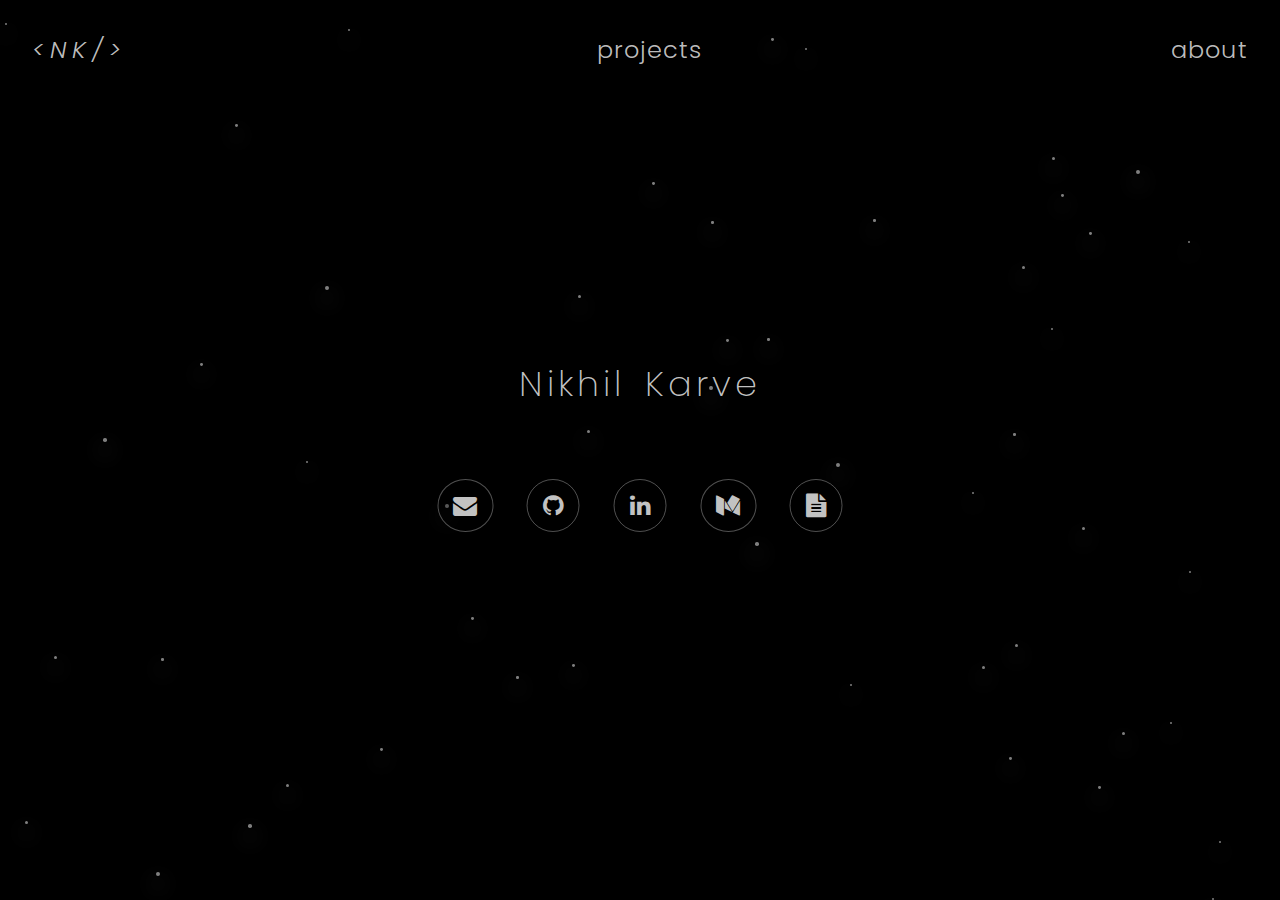
<file: index.html>
<!DOCTYPE html>
<html lang="en">
	<head>
		<meta charset="UTF-8" />
		<meta
			name="description"
			content="A minimalistic portfolio - About Nikhil Karve"
		/>
		<meta
			name="keywords"
			content="Nikhil, Karve, Nikhil Karve, about, About, GitHub, HTML, CSS, JavaScript"
		/>
		<meta name="author" content="Nikhil Karve" />
		<meta name="theme-color" content="#f4f4f4" />
		<meta
			name="viewport"
			content="width=device-width, initial-scale=1.0"
		/>

		<title>Nikhil Karve | About</title>

		<link rel="stylesheet" href="assets/css/style.css" />
		<link
			rel="shortcut icon"
			type="image/png"
			href="assets/favicon.svg"
		/>

		<link
			rel="stylesheet"
			href="https://cdnjs.cloudflare.com/ajax/libs/font-awesome/4.7.0/css/font-awesome.min.css"
		/>
		<meta property="og:site_name" content="Nikhil Karve" />
		<meta property="og:title" content="TusharNankani" />
		<meta property="og:type" content="website" />
		<meta property="og:description" content="About Nikhil Karve." />
		<meta
			property="og:url"
			content="https://nikhilkarve.github.io/about"
		/>
		<meta property="og:image" content="image/README/demo.png" />
		<meta property="twitter:image" content="image/README/demo.png" />
		<script defer src="assets/js/console.js"></script>
	</head>
	<body>
		<header>
			<section class="animated-area"></section>
			<nav>
				<li>
					<span class="logo">
						<a href="" target="_blank" rel="noopener">
							&lt;NK/&gt;
						</a>
					</span>
				</li>
				<li>
					<a class="talks" href="projects.html">projects</a>
				</li>
				<li>
					<a class="blog" href="about.html">about</a>
				</li>
			</nav>
			<div class="intro-content">
				<a href="about.html">
					<h1>Nikhil Karve</h1>
				</a>

				<ul class="contact">
					<li>
						<a
							href="mailto:karvenikhil@gmail.com"
							class="icon"
							target="_blank"
							alt="Nikhil Karve E-Mail"
							rel="noopener"
							rel="noreferrer"
							aria-label="E-mail Nikhil Karve"
						>
							<i class="fa fa-envelope" aria-hidden="true"></i>
						</a>
						<p class="desc hide">E-Mail</p>
					</li>
					<li>
						<a
							href="https://github.com/nikhilkarve"
							class="icon"
							target="_blank"
							alt="Nikhil Karve GitHub"
							rel="noopener"
							rel="noreferrer"
							aria-label="GitHub Nikhil Karve"
						>
							<i class="fa fa-github" aria-hidden="true"></i>
						</a>
						<p class="desc hide">GitHub</p>
					</li>
					<li>
						<a
							href="https://www.linkedin.com/in/nikhil-karve/"
							class="icon"
							target="_blank"
							alt="Nikhil Karve LinkedIn"
							rel="noopener"
							rel="noreferrer"
							aria-label="LinkedIn Nikhil Karve"
						>
							<i class="fa fa-linkedin" aria-hidden="true"></i>
						</a>
						<p class="desc hide">LinkedIn</p>
					</li>
					<li>
						<a
							href="https://medium.com/@nikhilkarve007"
							class="icon"
							target="_blank"
							alt="Nikhil Karve Medium"
							rel="noopener"
							rel="noreferrer"
							aria-label="Medium Nikhil Karve"
						>
							<i class="fa fa-medium" aria-hidden="true"></i>
						</a>
						<p class="desc hide">Medium</p>
					</li>
					<li>
						<a
							href="https://github.com/nikhilkarve/nikhil-resume/blob/main/Nikhil.pdf"
							class="icon"
							target="_blank"
							alt="Nikhil Karve Resume"
							rel="noopener"
							rel="noreferrer"
							aria-label="Resume Nikhil Karve"
						>
							<i class="fa fa-file-text" aria-hidden="true"></i>
						</a>
						<p class="desc hide">Resume</p>
					</li>
				</ul>
				<!-- <p class="tagline">
					come, let's figure this out
					<a
						href="https://cal.com/tusharnankani"
						alt="Nikhil Karve Cal.com"
						target="_blank"
						rel="noopener"
						rel="noreferrer"
						aria-label="Cal.com Nikhil Karve"
					>
						together</a
					>.
				</p> -->
			</div>
		</header>
		<script src="assets/js/meteor.js"></script>
	</body>
</html>
</file>
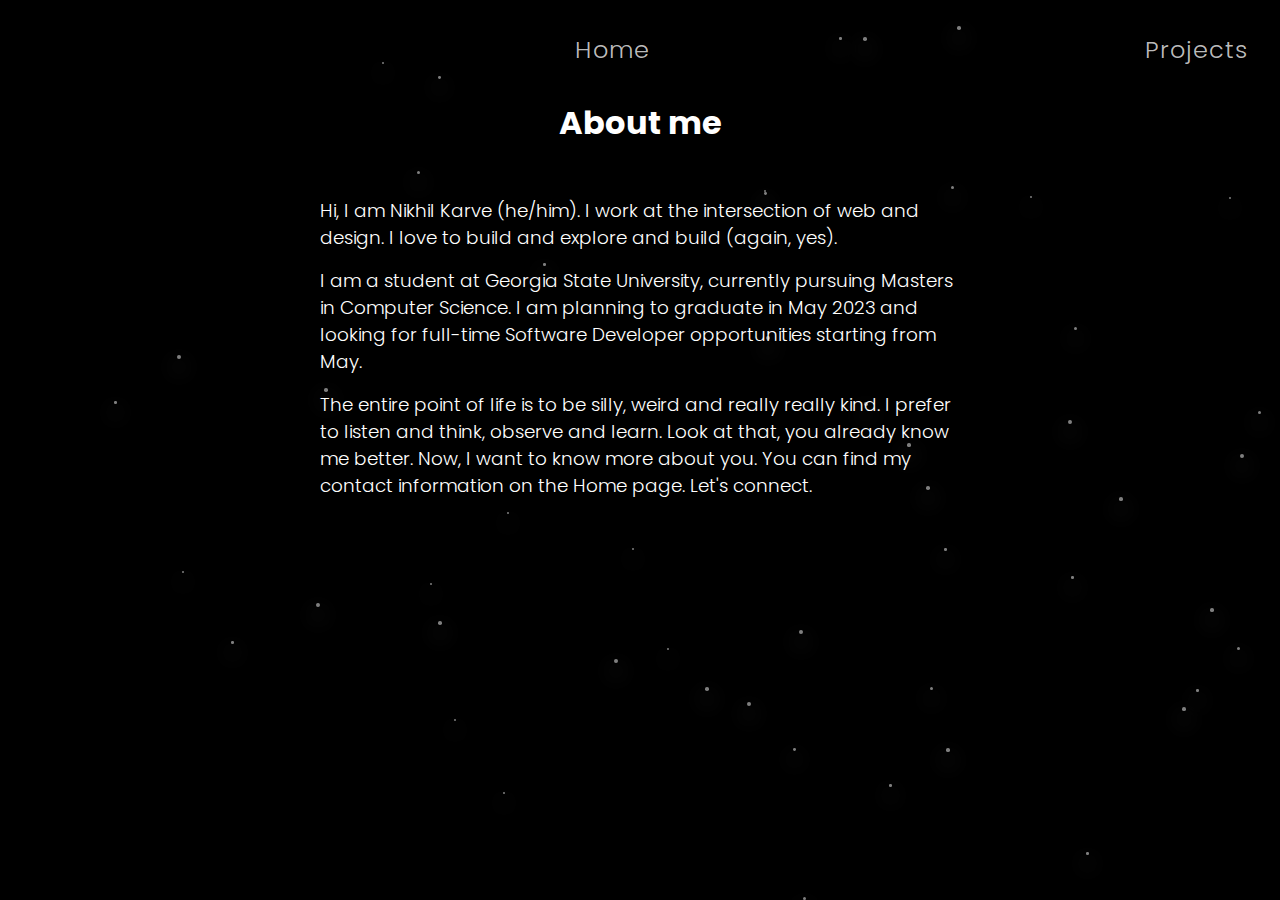
<file: about.html>
<!DOCTYPE html>
<html lang="en">
	<head>
		<meta charset="UTF-8" />

		<title>Nikhil Karve | About me</title>

		<link rel="stylesheet" href="assets/css/style.css" />
		<link
			rel="shortcut icon"
			type="image/png"
			href="assets/favicon.svg"
		/>

		<link
			rel="stylesheet"
			href="https://cdnjs.cloudflare.com/ajax/libs/font-awesome/4.7.0/css/font-awesome.min.css"
		/>
		<meta property="og:site_name" content="Nikhil Karve" />
		<meta property="og:title" content="TusharNankani" />
		<meta property="og:type" content="website" />
		<meta property="og:description" content="About Nikhil Karve." />
		<meta
			property="og:url"
			content="https://nikhilkarve.github.io/about"
		/>
		<meta property="og:image" content="image/README/demo.png" />
		<meta property="twitter:image" content="image/README/demo.png" />
		<script defer src="assets/js/console.js"></script>
	</head>
	<header>
		<body>
			<section class="animated-area"></section>
			<nav>
				<li>
					<span class="logo"> &lt;NK/&gt; </span>
				</li>
				<li>
					<a class="talks" href="index.html" rel="noopener">Home</a>
				</li>
				<li>
					<a class="blog" href="projects.html">Projects</a>
				</li>
			</nav>
			<span class="spanTest">
				<h1 class="testH">About me</h1>
			</span>

			<div class="aboutContent">
				<div class="displayAbout">
					<p class="aboutMe">
						Hi, I am Nikhil Karve (he/him). I work at the intersection
						of web and design. I love to build and explore and build
						(again, yes).
					</p>
					<p class="aboutMe">
						I am a student at Georgia State University, currently
						pursuing Masters in Computer Science. I am planning to
						graduate in May 2023 and looking for full-time Software
						Developer opportunities starting from May.
					</p>
					<p class="aboutMe">
						The entire point of life is to be silly, weird and really
						really kind. I prefer to listen and think, observe and
						learn. Look at that, you already know me better. Now, I
						want to know more about you. You can find my contact
						information on the Home page. Let's connect.
					</p>
				</div>
			</div>
			<script src="assets/js/meteor.js"></script>
		</body>
	</header>
</html>
</file>
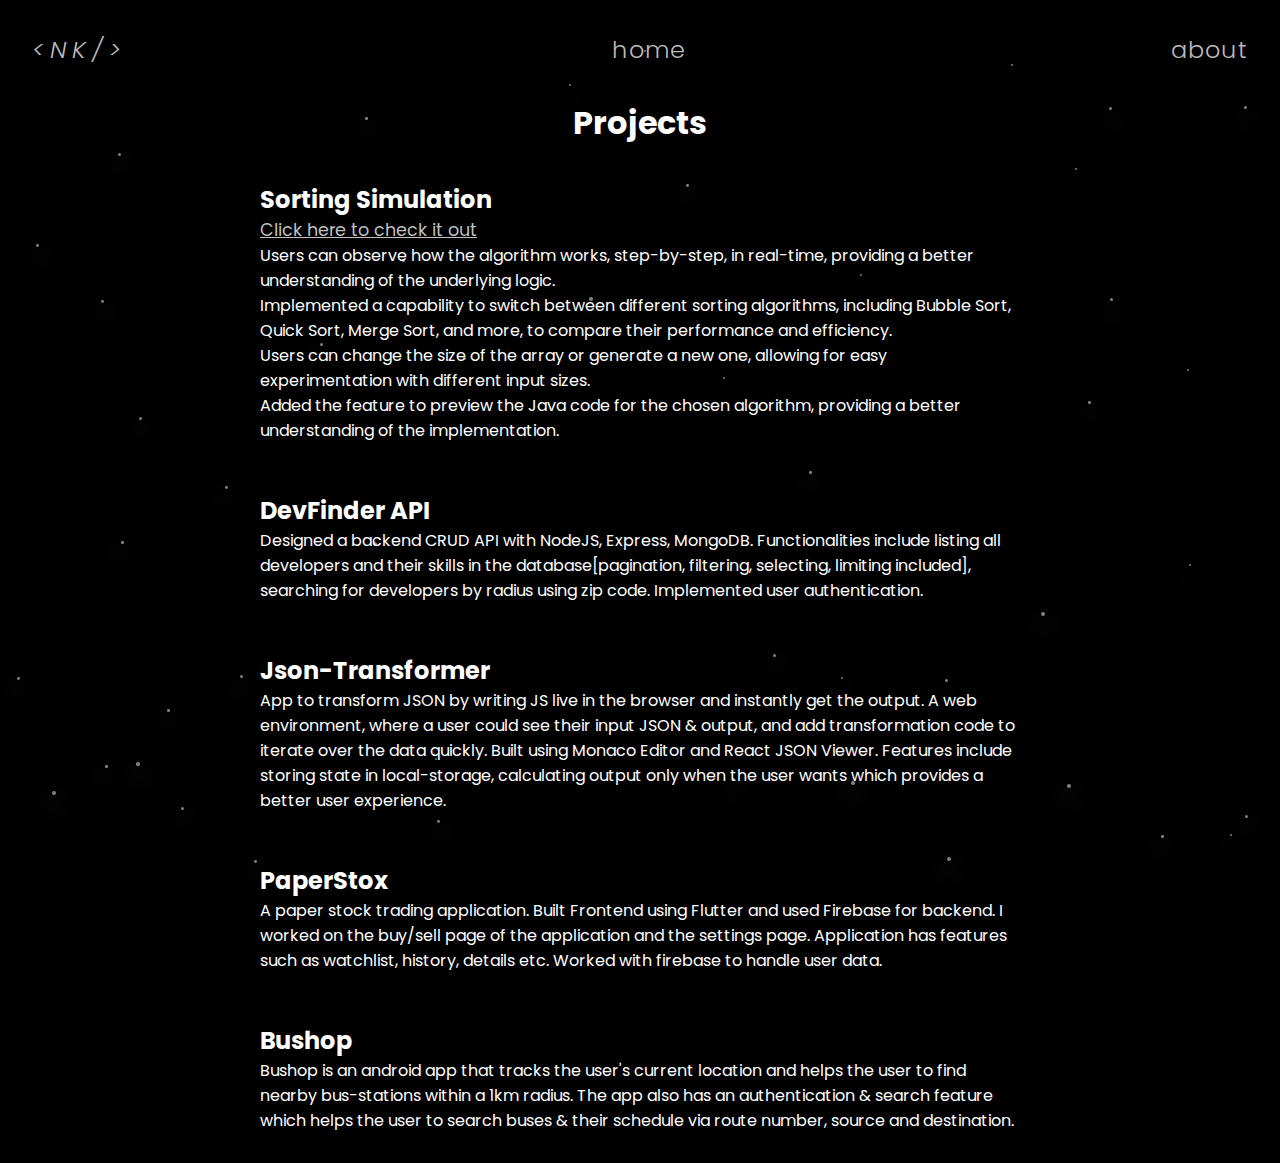
<file: projects.html>
<!DOCTYPE html>
<html lang="en">
	<head>
		<meta charset="UTF-8" />

		<title>Nikhil Karve | Projects</title>

		<link rel="stylesheet" href="assets/css/style.css" />
		<link
			rel="shortcut icon"
			type="image/png"
			href="assets/favicon.svg"
		/>

		<link
			rel="stylesheet"
			href="https://cdnjs.cloudflare.com/ajax/libs/font-awesome/4.7.0/css/font-awesome.min.css"
		/>
		<meta property="og:site_name" content="Nikhil Karve" />
		<meta property="og:title" content="TusharNankani" />
		<meta property="og:type" content="website" />
		<meta property="og:description" content="About Nikhil Karve." />
		<meta
			property="og:url"
			content="https://nikhilkarve.github.io/about"
		/>
		<meta property="og:image" content="image/README/demo.png" />
		<meta property="twitter:image" content="image/README/demo.png" />
		<script defer src="assets/js/console.js"></script>
	</head>
	<header class="projHeader">
		<body>
			<section class="animated-area"></section>
			<nav>
				<li>
					<span class="logo">
						<a href="" target="_blank" rel="noopener">
							&lt;NK/&gt;
						</a>
					</span>
				</li>
				<li>
					<a class="talks" href="index.html">home</a>
				</li>

				<li>
					<a class="blog" href="about.html">about</a>
				</li>
			</nav>
			<span class="spanTest">
				<h1 class="testH">Projects</h1>
			</span>
			<div class="project-content">
				<ul>
					<h2>Sorting Simulation</h2>
					<a
						href="https://nikhilkarve.github.io/Sorting-Simulation-JS/"
						>Click here to check it out</a
					>
					<p>
						Users can observe how the algorithm works, step-by-step,
						in real-time, providing a better understanding of the
						underlying logic.
					</p>
					<p>
						Implemented a capability to switch between different
						sorting algorithms, including Bubble Sort, Quick Sort,
						Merge Sort, and more, to compare their performance and
						efficiency.
					</p>
					<p>
						Users can change the size of the array or generate a new
						one, allowing for easy experimentation with different
						input sizes.
					</p>
					<p>
						Added the feature to preview the Java code for the chosen
						algorithm, providing a better understanding of the
						implementation.
					</p>

					<p class="desc hide">E-Mail</p>
				</ul>
				<ul>
					<h2>DevFinder API</h2>
					<p>
						Designed a backend CRUD API with NodeJS, Express, MongoDB.
						Functionalities include listing all developers and their
						skills in the database[pagination, filtering, selecting,
						limiting included], searching for developers by radius
						using zip code. Implemented user authentication.
					</p>

					<p class="desc hide">E-Mail</p>
				</ul>
				<ul>
					<a
						href="https://nikhilkarve.github.io/Sorting-Simulation-JS/"
					></a>
					<h2>Json-Transformer</h2>
					<p>
						App to transform JSON by writing JS live in the browser
						and instantly get the output. A web environment, where a
						user could see their input JSON & output, and add
						transformation code to iterate over the data quickly.
						Built using Monaco Editor and React JSON Viewer. Features
						include storing state in local-storage, calculating output
						only when the user wants which provides a better user
						experience.
					</p>

					<p class="desc hide">E-Mail</p>
				</ul>

				<ul>
					<a
						href="https://nikhilkarve.github.io/Sorting-Simulation-JS/"
					></a>
					<h2>PaperStox</h2>
					<p>
						A paper stock trading application. Built Frontend using
						Flutter and used Firebase for backend. I worked on the
						buy/sell page of the application and the settings page.
						Application has features such as watchlist, history,
						details etc. Worked with firebase to handle user data.
					</p>

					<p class="desc hide">E-Mail</p>
				</ul>
				<ul>
					<a
						href="https://nikhilkarve.github.io/Sorting-Simulation-JS/"
					></a>
					<h2>Bushop</h2>
					<p>
						Bushop is an android app that tracks the user's current
						location and helps the user to find nearby bus-stations
						within a 1km radius. The app also has an authentication &
						search feature which helps the user to search buses &
						their schedule via route number, source and destination.
					</p>

					<p class="desc hide">E-Mail</p>
				</ul>
				<!-- <p class="tagline">
					come, let's figure this out
					<a
						href="https://cal.com/tusharnankani"
						alt="Nikhil Karve Cal.com"
						target="_blank"
						rel="noopener"
						rel="noreferrer"
						aria-label="Cal.com Nikhil Karve"
					>
						together</a
					>.
				</p> -->
			</div>

			<script src="assets/js/meteor.js"></script>
		</body>
	</header>
</html>
</file>
<file: assets/css/style.css>
@import url('https://fonts.googleapis.com/css2?family=Poppins:ital,wght@0,100;0,200;0,300;0,400;1,100;1,200;1,300;1,400&display=swap');

* {
	margin: 0;
	padding: 0;
	box-sizing: border-box;
}

body {
	font-family: 'Poppins', sans-serif;
	overflow-x: hidden;
	cursor: default;
}

header {
	width: 100%;
	height: 100vh;
	position: relative;
	background-color: rgba(0, 0, 0, 0.5);
}

.projHeader {
	/* background-color: rgba(235, 237, 245, 0.9); */
	height: 100%;
}

::selection {
	background: rgba(235, 237, 245, 0.9);
	color: rgba(5, 19, 37, 0.932);
}

.animated-area {
	position: absolute;
	width: 100%;
	height: 100%;
	background-color: rgba(0, 0, 0);
	overflow: hidden;
	z-index: -1;
}

/* Styling the meteor + meteor.js */
.animated-area .meteor {
	position: absolute;
	top: 0;
	/* width - height in meteor.js */
	background-image: linear-gradient(to bottom, transparent, #fff);
	animation: shower 3s linear infinite;
	/* box-shadow: 0 1px 1px 1px rgba(138, 138, 138, 0.596); */
}

@keyframes shower {
	from {
		transform: translateY(-50%);
		transform: rotate(50deg);
	}
	to {
		transform: translateY(500%);
		left: 0px;
		top: 130%;
		transform: rotate(55deg);
	}
}

/* Styling the stars + stars.js */

.animated-area .star {
	background: #fff;
	position: absolute;
	border-radius: 50%;
	z-index: 10;
	box-shadow: 0 10px 20px 1px rgba(255, 255, 255, 0.596);
	animation: animate linear infinite;
}

@keyframes animate {
	0% {
		opacity: 0;
		transform: translateY(0);
	}
	10%,
	90% {
		opacity: 1;
	}
	100% {
		opacity: 0;
		transform: translateY(-100px);
	}
}

header nav {
	display: flex;
	justify-content: space-between;
	align-items: center;
	padding: 2rem;
	/* z-index: 10; */

	/* for sticky navbar */
	position: -webkit-sticky;

	top: 0;

	font-weight: 300;
	letter-spacing: 1px;

	list-style-type: none;
}

.aboutMe {
	font-weight: 300;
	font-size: 1.15rem;
	cursor: default;
	color: white;
}

.displayAbout {
	width: min(80vw, 40rem);
	display: flex;
	align-items: flex-start;
	justify-content: flex-start;
	flex-direction: column;
	gap: 1rem;
	animation: appearIn 1s ease-in-out 1;
	z-index: 2;
}

.aboutContent {
	/* height: 100vh; */
	margin-top: 50px;
	width: 100vw;
	font-family: 'Poppins', sans-serif;
	display: flex;
	align-items: center;
	justify-content: center;
	/* background-color: var(--light-bg); */
	overflow: hidden;
}

header nav a {
	color: #cececeee;
	font-size: 1.5rem;
	font-weight: 300;
	text-decoration: none;
	transition: all 0.3s ease-in;
}

header nav .logo a {
	letter-spacing: 6px;
	font-style: italic;
}

header nav a:hover {
	transition: all 0.3s ease-in;
	text-decoration: underline;
	text-decoration-thickness: 1px;
	text-underline-offset: 8px;
	cursor: pointer;
}

header nav .logo a:hover {
	text-decoration: none;
}

.intro-content {
	position: absolute;
	top: 50%;
	left: 50%;
	transform: translate(-50%, -70%);
	white-space: nowrap;
	text-align: center;
	color: #d8d6d6;
}

.intro-content h1 {
	font-size: 2em;
	font-weight: 200;
	margin: 2.2em 1em;
	letter-spacing: 4px;
	word-spacing: 5px;
}

.tagline {
	color: #cecece;
	font-size: 1.25em;
	font-weight: 200;
	margin-top: 2.8em;
	letter-spacing: 3px;
	word-spacing: 1px;
}

a {
	text-decoration: none;
	color: #cececeef;
	font-size: 1.1em;
	font-weight: 400;
}

.contact {
	list-style: none;
	display: flex;
	align-items: center;
	justify-content: center;
	align-content: center;
}

.icon {
	position: relative;
	font-size: 1.5em;
	margin: 0.7em;
	color: #c2c2c2;
	background-color: rgba(0, 0, 0, 0.3);
	padding: 9px 15px;
	border: 1px solid rgba(255, 255, 255, 0.315);
	border-radius: 100%;
	transition: 0.5s all ease;
}

.icon:hover {
	background-color: rgba(128, 128, 128, 0.027);
	filter: blur(1px);
	-webkit-filter: blur(1px);
	transition: 0.5s all ease;
}
.project-content {
	display: flex;
	flex-direction: column;
	justify-content: center;
	align-items: center;
	margin-left: auto;
	margin-right: auto;
	width: 800px;
	margin-top: 15px;
}

.project-content p,
h2 {
	color: white;
}

.project-content ul {
	margin-bottom: 10px;
}
.project-content a {
	text-decoration: underline;
}

.spanTest {
}

.testH {
	color: white;
	display: flex;
	align-self: center;
	justify-content: center;
}

.project-content ul {
	padding: 20px;
}

.hide {
	display: none;
}

.desc {
	position: fixed;
	margin: 1.2em 0.5em;
	padding: 2px 8px;
	background-color: rgba(27, 27, 27, 0.459);
	border-radius: 6px;
	letter-spacing: 1px;
	color: #cecece93;
	overflow: hidden;
	transition: 0.3s all ease;
}

.icon:hover + .hide {
	display: block;
	overflow: visible;
	transition: 0.3s all ease;
}

/* responsive */

@media only screen and (max-width: 600px) {
	.logo {
		size: 0.5em;
	}

	.contact {
		display: flex;
		flex-wrap: wrap;
		align-items: center;
		justify-content: center;
		position: relative;
	}

	.icon {
		font-size: 1em;
		margin: 50em 0.5em;
		padding: 7px 11px;
	}

	.tagline {
		display: flex;
		align-items: center;
		justify-content: center;
		flex-wrap: wrap;
		position: relative;
	}

	.icon:hover + .hide {
		display: hidden;
		opacity: 0;
	}

	@keyframes shower {
		from {
			transform: translateY(-50%);
			transform: rotate(50deg);
		}
		to {
			transform: translateY(50%);
			left: 0px;
			top: 60%;
			transform: rotate(48deg);
		}
	}
}
</file>
